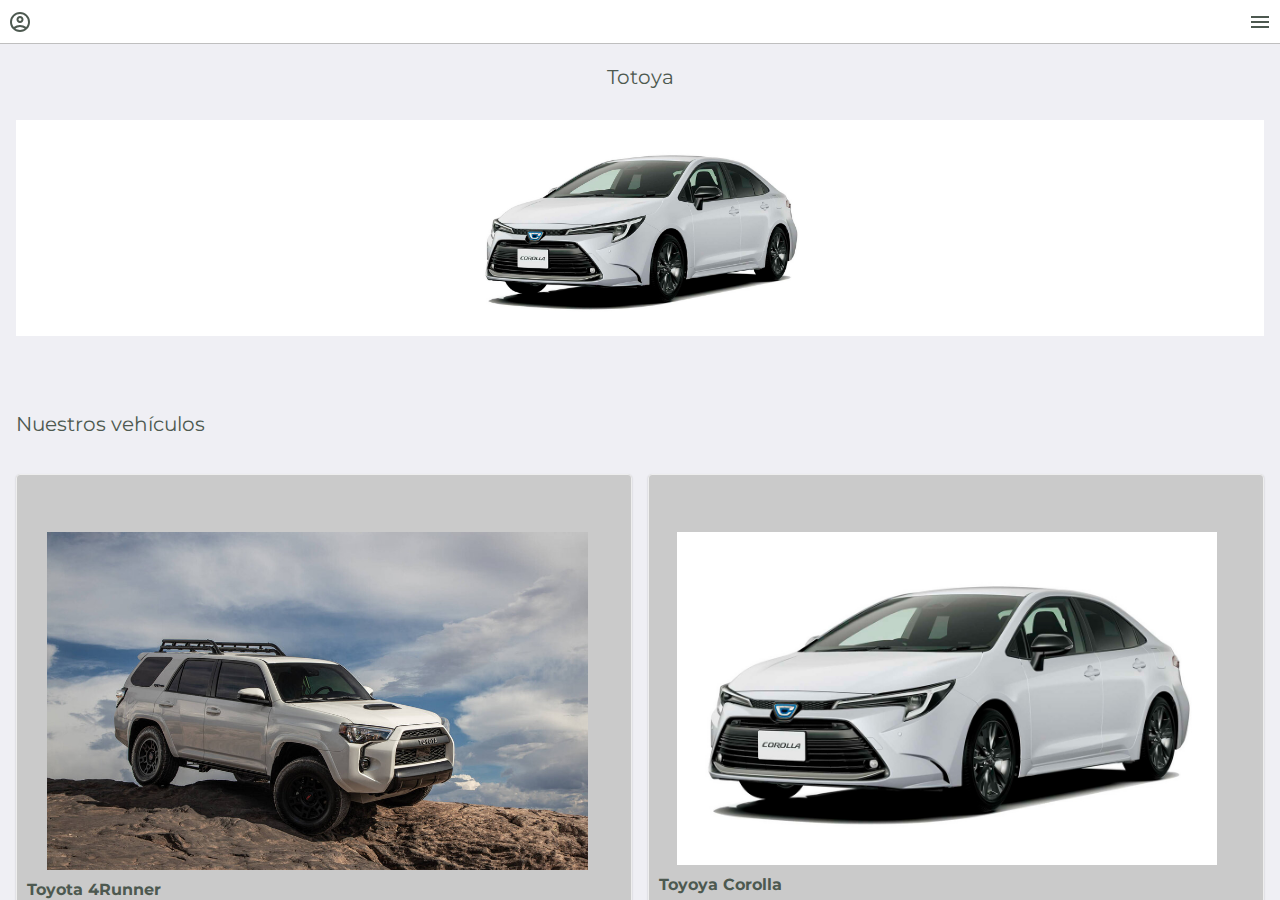
<file: index.html>
<!doctype html>
<html>
<head>
<meta charset="utf-8">
<meta name="viewport" content="width=device-width, initial-scale=1.0">
<title>Toyota WebApp</title>
    <link href="css/framework7.bundle.min.css" rel="stylesheet">
	<link href="https://fonts.googleapis.com/icon?family=Material+Icons" rel="stylesheet">
	<link rel="stylesheet" href="https://fonts.googleapis.com/css2?family=Material+Symbols+Outlined:opsz,wght,FILL,GRAD@20..48,100..700,0..1,-50..200" />
	<link href="css/style.css" rel="stylesheet">
</head>
<body>


	<div id="app">
		<div class="view view-main view-init">
			
			<section id="panel-menu" class="panel panel-left panel-reveal">
				<div class="list media-list">
					<a href="/registro/" class="item-link item-content panel-close">
						<div class="block perfil">
							<div class="row">

							<article class="col-15">
								<span class="material-symbols-outlined">account_circle</span>
							</article>
							
							<article class="col-85"> 
							<h6> German Mejía </h6>
							</article>


							</div>

						</div>
					</a>
				</div>
				<div class="list media-list">
                <ul>
					<li>
                    <a href="/home/" class="item-link item-content panel-close">
                      <div class="item-media">
						<span class="material-symbols-outlined">home</span>
						</div>
                      <div class="item-inner">
                        <div class="item-title">Inicio</div>
                       
                      </div>
                    </a>
                  </li>
                  <li>
                    <a href="/vehiculos/" class="item-link item-content panel-close">
                      <div class="item-media">
						<span class="material-symbols-outlined">airport_shuttle</span>
						</div>
                      <div class="item-inner">
                        <div class="item-title">Vehículos</div>
                       
                      </div>
                    </a>
                  </li>
                  <li>
                    <a href="/servicios/" class="item-link item-content panel-close">
                      <div class="item-media"><span class="material-symbols-outlined">design_services</span>
						</div>
                      <div class="item-inner">
                        <div class="item-title">Servicios</div>
                        
                      </div>
                    </a>
                  </li>


                <li>
                <a href="/acercade/" class="item-link item-content panel-close">
                  <div class="item-media"><span class="material-symbols-outlined">call</span>
					</div>
                  <div class="item-inner">
                    <div class="item-title">Cotiza</div>
                  </div>
                </a>
              </li>

                 <li>
              <a href="/usuario/" class="item-link item-content panel-close">
                <div class="item-media"><span class="material-symbols-outlined">settings</span>
				  </div>
                <div class="item-inner">
                  <div class="item-title">Configuraciones</div>
                </div>
              </a>
            </li>
                </ul>
              </div>
				
			</section>
        
			<section data-name="home" class="page">

			  <!-- Top Navbar -->
			  <nav class="navbar">
				<div class="navbar-bg"></div> 
				<div class="navbar-inner">
					<div class="left">
						<a href="/usuario/" class="link"><span class="material-symbols-outlined">account_circle</span></a>
					</div>
				  	
					<div class="right">
						<a href="#" class="link panel-open" data-panel="left"><span class="material-icons">menu</span></a>
					</div>
				</div>
			  </nav>


			  <section class="page-content">
				  
				  <h2 class="block-title-large block-title">Totoya</h2>
				  
				  <section id="carousel" class="block">
				  
                  <div class="swiper-container swiper-init" data-speed="400" data-space-between="10" data-slides-per-view="1">
                  <div class="swiper-wrapper">
                      <div class="swiper-slide">
                      <img src="img/corolla.jpeg" alt="" class="responsive"/>					  
					  </div>
                      <div class="swiper-slide">
					  <img src="img/sequoia.png" alt="" class="responsive"/>
					  </div>
                      <div class="swiper-slide">
					  <img src="img/rav4.png" alt="" class="responsive"/>
					  </div>
                   
                  </div>
              </div>
				  
				  </section>
				  
				  <h2 class="block-title">Nuestros vehículos</h2>
				  
				  <section class="card-products block">
					  
					  <div class="row">
					  <article class="col">
						  <div class="card">
						<a href="/producto/">
						  <img src="img/4runner.jpeg" alt="" class="img-fluid-card item-shop">
						</a>
						  <h3>Toyota 4Runner</h3>
						  <p>Negro</p>
						  <h4>$ 45,000.00</h4>
                          </div>
					</article>
					  <article class="col">
						  <div class="card">
						<a href="/producto/">
                         <img src="img/corolla.jpeg" alt="" class="img-fluid-card">
						</a>

						  <h3>Toyoya Corolla</h3>
						  <p>Blanco</p>
						  <h4>$ 32,000.99</h4>
							  </div>
					</article>
						  
					  </div>
					  
					  <br><div class="row">
					  
					  <article class="col">
						  <div class="card">
						<a href="/producto/">
						  <img src="img/hilux.jpeg" alt="" class="img-fluid-card">
						</a>
						  <h3>Toyoya Hilux</h3>
						  <p>Blue, Gray</p>
						  <h4>$ 90,000.00</h4>
                          </div>
					</article>
					  <article class="col">
						  <div class="card">
						<a href="/producto/">
                         <img src="img/sequoia.png" alt="" class="img-fluid-card">
						</a>
						  <h3>Sequoia</h3>
						  <p>Special Edition</p>
						  <h4>Consultar</h4>
							  </div>
					</article>
						  
					  </div>
				  </section>
				  
				  <section class="footer-section block">
					  <div class="row footer-items">
					 
					  <article class="col">
						  <span class="material-symbols-outlined">copyright</span>
						 
                      </article>
						  <article class="col">
							<span class="material-symbols-outlined">person_apron</span>
                      </article>
						  <article class="col">
							  <span class="material-symbols-outlined">nest_protect</span>
							 
                      </article>
						  
					  </div>				  				  
				  </section>
				  
			  </section>

			</section>
			
		</div>
	</div>
	
	
	
	
	<script src="js/framework7.bundle.min.js"></script>
	<script src="js/app.js"></script>
	
</body>
</html>
</file>
<file: css/style.css>
@import url('https://fonts.googleapis.com/css2?family=Montserrat:ital,wght@0,100;0,200;0,300;0,400;1,100;1,200&family=Nunito+Sans:wght@300;400&display=swap');
:root{
	--f7-theme-color:#4D5950;
	--f7-navbar-bg-color: #fff; /*navbar*/
	--f7-navbar-link-color: #4D5950; /*navbar link*/
	--f7-navbar-text-color:#4D5950;
	--f7-bars-bg-color:#fff;/*toolbar*/
	--f7-tabbar-link-inactive-color: #333; /*link toolbar*/
	--f7-block-margin-vertical:20px;
	--f7-card-footer-border-color:transparent; 
	--color-verde:#9CD47D;
	--color-gris:#7C899F;
	--color-gris-claro:#F1F1F1;
	--color-amarillo:#ffc800;
}

body{
	font-family: 'Montserrat', sans-serif;
	color: #4D5950;
	background-color: #4D5950;
}
h1,h2,h3,h4,h5,h6{
	margin: 2px 0px 0;
}

.img-fluid{
	max-width: 50%;
	max-height: 50%;
	padding-left: 10%;
	padding-top: 8%;
}


.img-fluid-card{
	max-width: 91%;
	max-height: 50%;
	padding-left: 3%;
	padding-top: 8%;
}

.responsive {

	display: block;
	margin-left: auto;
	margin-right: auto;

	width: 100%;
	max-width: 350px;
	height: auto;
  }

.img-fluid2 {
	width: 35%;
}

.img-fluid3 {
	width: 15%;
}


#panel-menu .perfil{
	background-color: #fff;
	padding: 8%;
}
.perfil h6{
	font-size: 16px;
	font-weight: 400;
	
}

.swiper-slide {
  display: flex;
  justify-content: center;
  align-items: center;
  background: #Fff;
}

.btn-categorias{
	background-color: #F1F1F1;
	border-radius: 20px;
	width: 100px;
	padding: 5px 15px;
	text-align: center;
	display: inline-block;
	justify-content: center;
}

.btn-categorias .nombre-categoria{
	padding: 3px 0px;
	font-size: 15px;
}

.card-products .card{
	background-color: #cacaca;
	border: 1px solid #eee;
	align-content: center;
	padding: 10px;
	text-align: left;
	min-height: 230px;
}
.card-products .card h4{
	font-size: 18px;
	font-size: 20px;
}
.block-title-large{
	color: #4D5950;
	text-align: center;
}
.block-title{
	color: #4D5950;
	font-size: 20px;
	font-weight: 400;
	padding-bottom: 20px;
}

.card-products .item-shop{
	padding-left: 20px;
}

.footer-section .footer-items{
	align-content: center;
}

.block img{
	
}

.editar-perfi{
	align-content: center;
}

 .form {
    background-image: url("../img/Fondo Imagen.png");
    position: fixed;
    top: 0;
    left: 0;
    width: 100%;
    height: 100%;
    background-size: cover;
    background-position: center;
}

.login-container {
    max-width: 400px;
    margin: 0 auto;
    padding: 20px;
    background-color: rgba(255, 255, 255, 0.8);
    border-radius: 5px;
    box-shadow: 0 0 10px rgba(0, 0, 0, 0.1);
 }

 .login-title {
    text-align: center;
    margin-bottom: 20px;
 }

 .login-form input[type="text"],
 .login-form input[type="password"] {
    width: 100%;
    padding: 10px;
    margin-bottom: 15px;
    border: none;
    border-bottom: 1px solid #ccc;
    background-color: transparent;
 }

 .login-form button {
    width: 100%;
    padding: 10px;
    background-color: #4D5950;
    border: none;
    color: #fff;
    font-size: 16px;
    font-weight: bold;
    border-radius: 4px;
    cursor: pointer;
 }

 .login-form button:hover {
    background-color: #45a049;
 }
</file>
